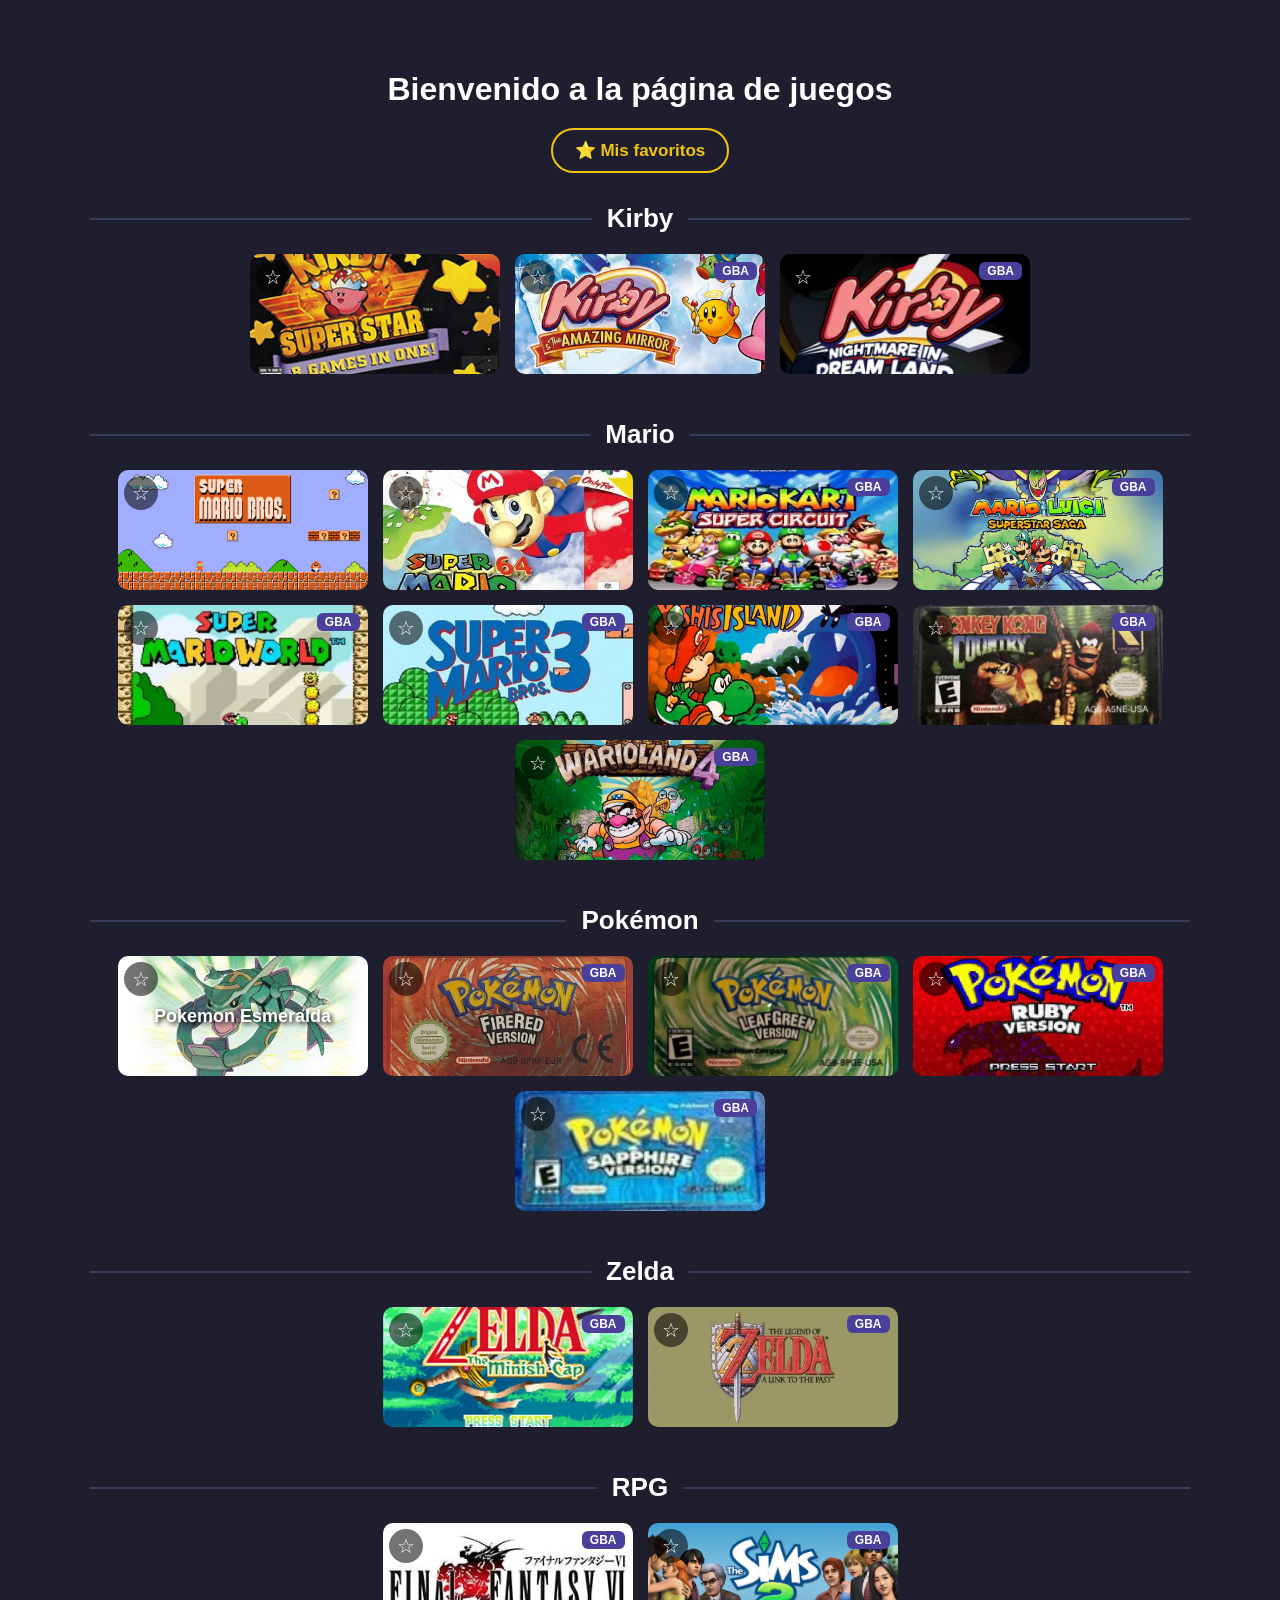
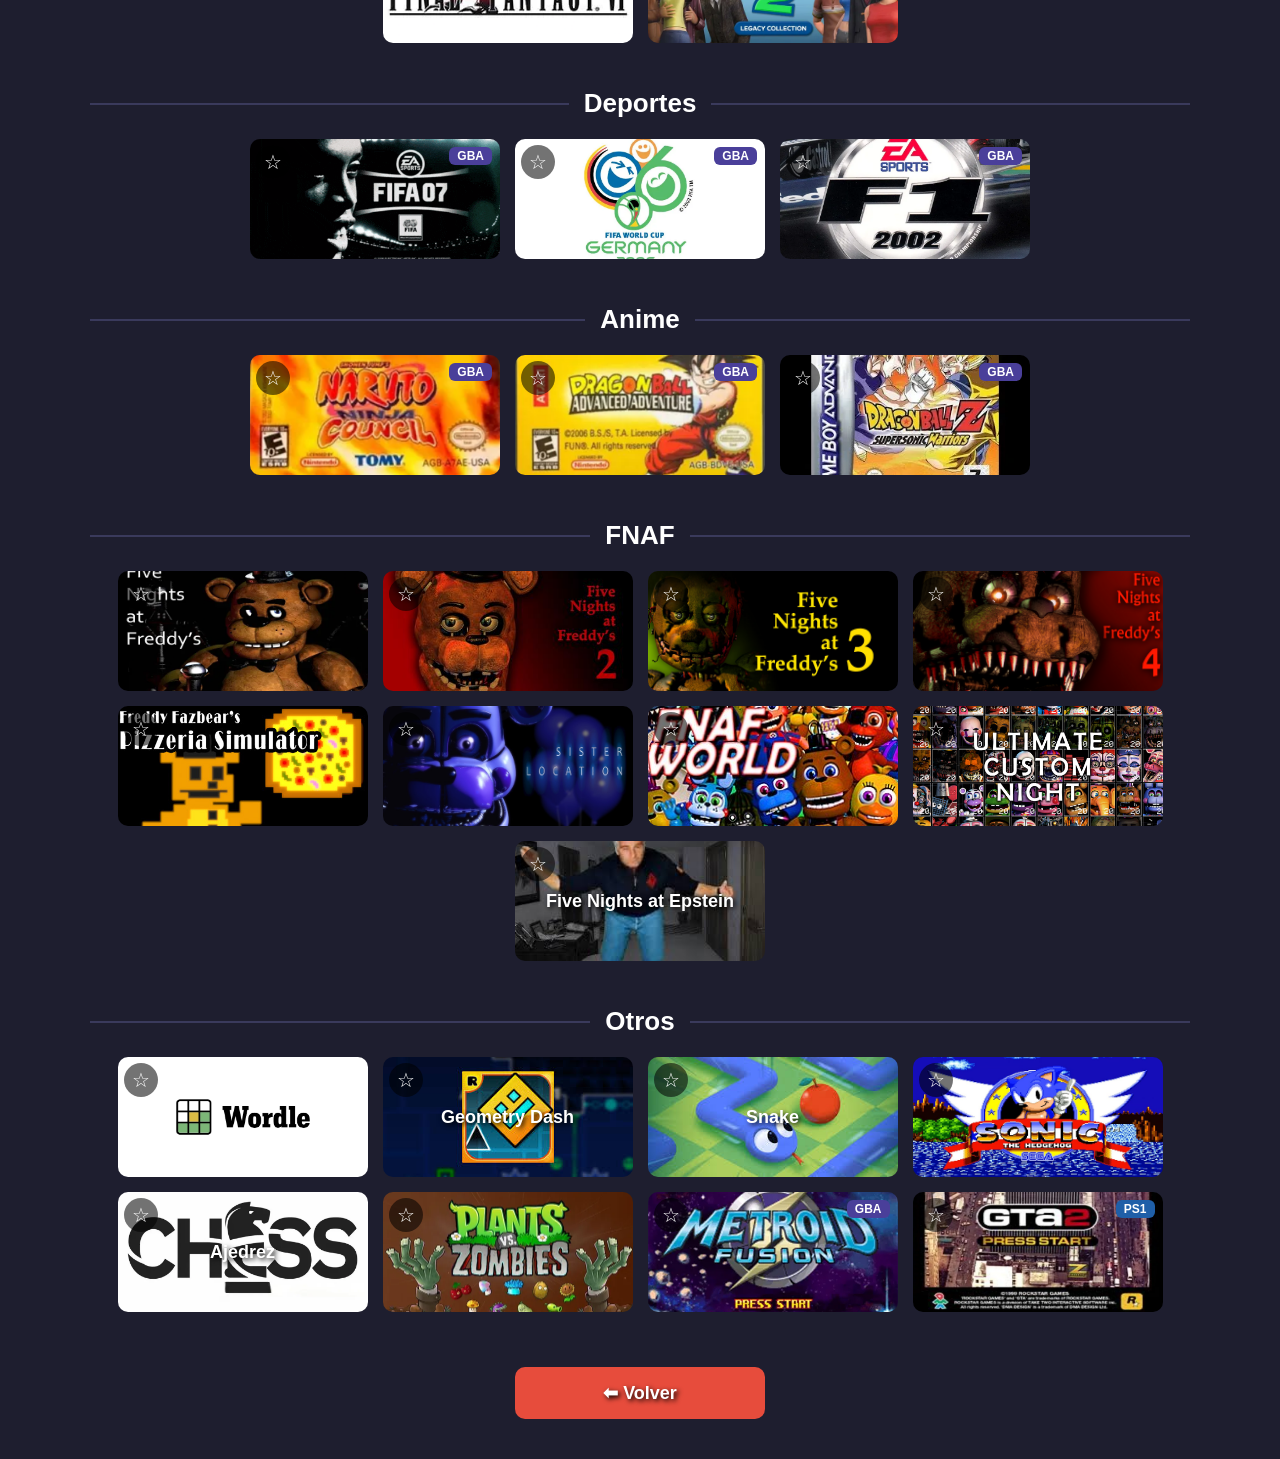
<file: index.html>
<!DOCTYPE html>
<html lang="es">
<head>
    <meta charset="UTF-8">
    <meta name="viewport" content="width=device-width, initial-scale=1.0">
    <title>EufrasioJuegos</title>
    <style>
        body {
            font-family: Arial, sans-serif;
            background-color: #1e1e2f;
            color: white;
            text-align: center;
            padding: 50px 15px 40px;
            margin: 0;
        }

        h1 {
            margin-bottom: 30px;
        }

        /* Secciones */
        .seccion {
            max-width: 1100px;
            margin: 0 auto 45px;
        }

        .seccion[hidden] {
            display: none;
        }

        .seccion h2 {
            display: flex;
            align-items: center;
            gap: 15px;
            font-size: 26px;
            margin: 0 0 20px;
        }

        .seccion h2::before,
        .seccion h2::after {
            content: "";
            flex: 1;
            height: 2px;
            background: #3a3a5c;
        }

        .contenedor-botones {
            display: flex;
            justify-content: center;
            gap: 15px;
            flex-wrap: wrap;
        }

        .boton {
            position: relative;
            display: inline-flex;
            align-items: center;
            justify-content: center;
            width: 250px;
            height: 120px;
            padding: 15px;
            color: white;
            text-decoration: none;
            border-radius: 10px;
            font-size: 18px;
            font-weight: bold;
            transition: 0.3s;
            box-sizing: border-box;
            background-color: #2c2c48;
            background-size: cover;
            background-position: center;
            background-repeat: no-repeat;
            text-shadow: 2px 2px 5px black;
        }

        .boton:hover {
            transform: scale(1.05);
            filter: brightness(1.15);
        }

        .boton:focus-visible {
            outline: 3px solid #f1c40f;
            outline-offset: 3px;
        }

        /* Etiquetas de consola en los juegos emulados */
        .boton.gba::after,
        .boton.ps1::after {
            position: absolute;
            top: 8px;
            right: 8px;
            padding: 2px 8px;
            border-radius: 6px;
            font-size: 12px;
            text-shadow: none;
        }

        .boton.gba::after {
            content: "GBA";
            background: #4a3f9a;
        }

        .boton.ps1::after {
            content: "PS1";
            background: #1f5fa8;
        }

        /* ===== Favoritos ===== */
        .tarjeta {
            position: relative;
            display: inline-flex;
        }

        .estrella {
            position: absolute;
            top: 6px;
            left: 6px;
            z-index: 2;
            width: 34px;
            height: 34px;
            border: none;
            border-radius: 50%;
            background: rgba(0, 0, 0, 0.55);
            color: white;
            font-size: 20px;
            line-height: 1;
            cursor: pointer;
            transition: 0.2s;
        }

        .estrella:hover {
            transform: scale(1.15);
        }

        .estrella.activa {
            color: #f1c40f;
        }

        .boton-favoritos {
            margin: -10px 0 30px;
            padding: 10px 22px;
            border: 2px solid #f1c40f;
            border-radius: 25px;
            background: transparent;
            color: #f1c40f;
            font-size: 17px;
            font-weight: bold;
            cursor: pointer;
            transition: 0.2s;
        }

        .boton-favoritos:hover,
        .boton-favoritos[aria-pressed="true"] {
            background: #f1c40f;
            color: #1e1e2f;
        }

        .sin-favoritos {
            color: #9a9ab8;
        }

        .wordle { background-image: url("wordle.png"); }
        .geometry { background-image: url("geometrydash.jpg"); }
        .mario { background-image: url("mario.png"); }
        .mario64 { background-image: url("mario64.png"); }
        .fnaf1 { background-image: url("fnaf1.png"); }
        .fnaf2 { background-image: url("fnaf2.png"); }
        .fnaf3 { background-image: url("fnaf3.png"); }
        .fnaf4 { background-image: url("fnaf4.png"); }
        .pizzeria-simulator { background-image: url("pizzeria-simulator.png"); }
        .sister-location { background-image: url("sister-location.png"); }
        .fnaf-world { background-image: url("fnaf-world.png"); }
        .ultimate-custom-night { background-image: url("ultimate-custom-night.png"); }
        .snake { background-image: url("snake.jpg"); }
        .kirby { background-image: url("kirby.png"); }
        .pokemon { background-image: url("pokemon.jpg"); }
        .sonic { background-image: url("sonic.jpg"); }
        .chess { background-image: url("chess.png"); }
        .pvsz { background-image: url("pvsz.png"); }
        .fnafepstein { background-image: url("fnafepstein.jpg"); }

        .volver {
            background-color: #e74c3c;
            background-image: none;
            height: auto;
            margin-top: 10px;
        }

        .volver:hover {
            background-color: #c0392b;
            transform: scale(1.05);
            filter: none;
        }

        /* ===== Ventana emergente del juego ===== */
        #ventana {
            position: fixed;
            inset: 0;
            z-index: 1000;
            display: flex;
            align-items: center;
            justify-content: center;
            background: rgba(0, 0, 0, 0.8);
        }

        #ventana[hidden] {
            display: none;
        }

        /* Formato GBA (3:2) por defecto */
        .ventana-caja {
            position: relative;
            width: min(900px, 95vw, calc(88vh * 1.5));
            aspect-ratio: 3 / 2;
            background: #000;
            border-radius: 10px;
            box-shadow: 0 10px 40px rgba(0, 0, 0, 0.7);
        }

        /* Formato PlayStation (4:3) */
        .ventana-caja[data-consola="ps1"] {
            width: min(900px, 95vw, calc(88vh * 4 / 3));
            aspect-ratio: 4 / 3;
        }

        .ventana-caja iframe {
            width: 100%;
            height: 100%;
            border: 0;
            border-radius: 10px;
        }

        #ventana-cerrar {
            position: absolute;
            top: -16px;
            right: -16px;
            width: 36px;
            height: 36px;
            border: none;
            border-radius: 50%;
            background: #e74c3c;
            color: white;
            font-size: 18px;
            font-weight: bold;
            cursor: pointer;
            box-shadow: 0 2px 8px rgba(0, 0, 0, 0.6);
        }

        #ventana-cerrar:hover {
            background: #c0392b;
        }

        @media (max-width: 600px) {
            #ventana-cerrar { top: -44px; right: 0; }
        }

        body.jugando {
            overflow: hidden;
        }
    </style>
</head>
<body>

    <h1>Bienvenido a la página de juegos</h1>

    <button type="button" class="boton-favoritos" id="ver-favoritos" aria-pressed="false">⭐ Mis favoritos</button>

    <section class="seccion" id="favoritos" hidden>
        <h2>Favoritos</h2>
        <div class="contenedor-botones" id="sec-favoritos"></div>
        <p class="sin-favoritos" id="sin-favoritos">Todavía no tienes favoritos. Pulsa la ☆ de un juego para añadirlo.</p>
    </section>

    <!-- Los juegos de GBA y PS1 se colocan solos en su sección según el campo "seccion"
         de gba/roms/games.json y ps1/roms/games.json -->

    <section class="seccion">
        <h2>Kirby</h2>
        <div class="contenedor-botones" id="sec-kirby">
            <a href="https://chonni777.github.io/Kirby-Super-Star/" class="boton kirby" aria-label="Kirby Super Star"></a>
        </div>
    </section>

    <section class="seccion">
        <h2>Mario</h2>
        <div class="contenedor-botones" id="sec-mario">
            <a href="https://chonni777.github.io/supermariobros/" class="boton mario" aria-label="Super Mario Bros"></a>
            <a href="https://chonni777.github.io/mario64/" class="boton mario64" aria-label="Super Mario 64"></a>
        </div>
    </section>

    <section class="seccion">
        <h2>Pokémon</h2>
        <div class="contenedor-botones" id="sec-pokemon">
            <a href="https://chonni777.github.io/pokemon-esmeralda/" class="boton pokemon">Pokemon Esmeralda</a>
        </div>
    </section>

    <section class="seccion">
        <h2>Zelda</h2>
        <div class="contenedor-botones" id="sec-zelda"></div>
    </section>

    <section class="seccion">
        <h2>RPG</h2>
        <div class="contenedor-botones" id="sec-rpg"></div>
    </section>

    <section class="seccion">
        <h2>Deportes</h2>
        <div class="contenedor-botones" id="sec-deportes"></div>
    </section>

    <section class="seccion">
        <h2>Anime</h2>
        <div class="contenedor-botones" id="sec-anime"></div>
    </section>

    <section class="seccion">
        <h2>FNAF</h2>
        <div class="contenedor-botones" id="sec-fnaf">
            <a href="https://chonni777.github.io/fnaf1/" class="boton fnaf1" aria-label="FNAF 1"></a>
            <a href="https://chonni777.github.io/fnaf2/" class="boton fnaf2" aria-label="FNAF 2"></a>
            <a href="https://chonni777.github.io/fnaf3/" class="boton fnaf3" aria-label="FNAF 3"></a>
            <a href="https://chonni777.github.io/fnaf4/" class="boton fnaf4" aria-label="FNAF 4"></a>
            <a href="https://chonni777.github.io/Pizzeria-Simulator/" class="boton pizzeria-simulator" aria-label="Pizzeria Simulator"></a>
            <a href="https://chonni777.github.io/sister-location/" class="boton sister-location" aria-label="Sister Location"></a>
            <a href="https://chonni777.github.io/fnaf-world/" class="boton fnaf-world" aria-label="FNAF World"></a>
            <a href="https://chonni777.github.io/ultimate-custom-night/" class="boton ultimate-custom-night" aria-label="Ultimate Custom Night"></a>
            <a href="https://chonni777.github.io/FNAFEpstein/" class="boton fnafepstein">Five Nights at Epstein</a>
        </div>
    </section>

    <section class="seccion">
        <h2>Otros</h2>
        <div class="contenedor-botones" id="sec-otros">
            <a href="https://chonni777.github.io/eufrasiowordle/" class="boton wordle" aria-label="Wordle"></a>
            <a href="https://chonni777.github.io/Geomtry-Dash/" class="boton geometry">Geometry Dash</a>
            <a href="https://chonni777.github.io/snkae/" class="boton snake">Snake</a>
            <a href="https://chonni777.github.io/sonic/" class="boton sonic" aria-label="Sonic"></a>
            <a href="https://chonni777.github.io/eufrasiochess/" class="boton chess">Ajedrez</a>
            <a href="https://chonni777.github.io/plantvszombies/" class="boton pvsz" aria-label="Plants vs Zombies"></a>
        </div>
    </section>

    <a href="https://chonni777.github.io/Calendari-Vicent-Plantada/" class="boton volver">⬅ Volver</a>

    <!-- Ventana emergente donde se abren los juegos de GBA y PS1 -->
    <div id="ventana" hidden>
        <div class="ventana-caja">
            <button id="ventana-cerrar" aria-label="Cerrar juego">✕</button>
            <iframe id="ventana-marco" title="Juego" allow="fullscreen; gamepad; autoplay"></iframe>
        </div>
    </div>

    <script>
        const ventana = document.getElementById('ventana');
        const caja = ventana.querySelector('.ventana-caja');
        const marco = document.getElementById('ventana-marco');

        // Consolas integradas: cada una tiene su carpeta con jugar.html y roms/games.json
        const CONSOLAS = ['gba', 'ps1'];

        function abrirJuego(consola, id) {
            marco.src = consola + '/jugar.html?juego=' + encodeURIComponent(id);
            caja.dataset.consola = consola;
            ventana.hidden = false;
            document.body.classList.add('jugando');
            marco.addEventListener('load', () => marco.focus(), { once: true });
        }

        function cerrarJuego() {
            marco.src = 'about:blank'; // detiene el juego y el sonido
            ventana.hidden = true;
            document.body.classList.remove('jugando');
        }

        document.getElementById('ventana-cerrar').addEventListener('click', cerrarJuego);
        // Clic en el fondo oscuro también cierra
        ventana.addEventListener('click', (ev) => { if (ev.target === ventana) cerrarJuego(); });

        // Coloca cada juego en su sección (campo "seccion" de <consola>/roms/games.json)
        function añadirJuego(consola, game) {
            const destino = document.getElementById('sec-' + game.seccion)
                         || document.getElementById('sec-otros');
            const a = document.createElement('a');
            a.href = consola + '/jugar.html?juego=' + encodeURIComponent(game.id);
            a.className = 'boton ' + consola;
            a.style.backgroundImage = 'url("' + game.image + '")';
            a.setAttribute('aria-label', game.id);
            a.dataset.consola = consola;
            a.dataset.juego = game.id;
            destino.appendChild(a);
        }

        Promise.all(CONSOLAS.map(consola =>
            fetch(consola + '/roms/games.json', { cache: 'no-cache' })
                .then(res => res.ok ? res.json() : [])
                .then(games => games.forEach(game => añadirJuego(consola, game)))
                .catch(err => console.warn('No se pudo cargar la lista de ' + consola + ':', err))
        )).then(() => {
            // Oculta las secciones que se hayan quedado sin juegos
            document.querySelectorAll('.seccion:not(#favoritos)').forEach(sec => {
                sec.hidden = !sec.querySelector('.boton');
            });
            prepararFavoritos();
        });

        // Los juegos de consola (también sus copias en Favoritos) se abren en la ventana emergente
        document.addEventListener('click', (ev) => {
            const a = ev.target.closest('a[data-consola]');
            if (!a) return;
            ev.preventDefault();
            abrirJuego(a.dataset.consola, a.dataset.juego);
        });

        // ===== Favoritos (se guardan en el navegador con localStorage) =====
        const CLAVE_FAVORITOS = 'eufrasiojuegos-favoritos';
        const contFavoritos = document.getElementById('sec-favoritos');
        const botonVerFavoritos = document.getElementById('ver-favoritos');

        function leerFavoritos() {
            try {
                return JSON.parse(localStorage.getItem(CLAVE_FAVORITOS)) || [];
            } catch (e) {
                return [];
            }
        }

        function guardarFavoritos(lista) {
            try {
                localStorage.setItem(CLAVE_FAVORITOS, JSON.stringify(lista));
            } catch (e) {
                console.warn('No se pudieron guardar los favoritos:', e);
            }
        }

        // Cada juego se identifica por su enlace
        function idJuego(a) {
            return a.getAttribute('href');
        }

        // Envuelve un botón de juego y le añade la estrella
        function crearTarjeta(a) {
            const tarjeta = document.createElement('div');
            tarjeta.className = 'tarjeta';
            a.replaceWith(tarjeta);
            tarjeta.appendChild(a);

            const estrella = document.createElement('button');
            estrella.type = 'button';
            estrella.className = 'estrella';
            estrella.dataset.juego = idJuego(a);
            estrella.addEventListener('click', () => alternarFavorito(idJuego(a)));
            tarjeta.appendChild(estrella);
        }

        function alternarFavorito(id) {
            const favs = leerFavoritos();
            const i = favs.indexOf(id);
            if (i === -1) favs.push(id); else favs.splice(i, 1);
            guardarFavoritos(favs);
            pintarFavoritos();
        }

        function pintarFavoritos() {
            const favs = leerFavoritos();

            // Actualiza todas las estrellas
            document.querySelectorAll('.estrella').forEach(est => {
                const activa = favs.includes(est.dataset.juego);
                est.classList.toggle('activa', activa);
                est.textContent = activa ? '★' : '☆';
                est.setAttribute('aria-label', activa ? 'Quitar de favoritos' : 'Añadir a favoritos');
                est.title = est.getAttribute('aria-label');
            });

            // Rellena la sección de Favoritos con copias de los juegos
            contFavoritos.innerHTML = '';
            favs.forEach(id => {
                const original = [...document.querySelectorAll('.seccion:not(#favoritos) .boton')]
                    .find(a => idJuego(a) === id);
                if (!original) return;
                const tarjeta = original.parentElement.cloneNode(true);
                tarjeta.querySelector('.estrella')
                    .addEventListener('click', () => alternarFavorito(id));
                contFavoritos.appendChild(tarjeta);
            });

            document.getElementById('sin-favoritos').hidden = contFavoritos.children.length > 0;
        }

        // El botón "Mis favoritos" muestra solo los favoritos, o vuelve a mostrarlo todo
        botonVerFavoritos.addEventListener('click', () => {
            const soloFavoritos = botonVerFavoritos.getAttribute('aria-pressed') !== 'true';
            botonVerFavoritos.setAttribute('aria-pressed', soloFavoritos);
            botonVerFavoritos.textContent = soloFavoritos ? '🎮 Ver todos los juegos' : '⭐ Mis favoritos';
            document.getElementById('favoritos').hidden = !soloFavoritos;
            document.querySelectorAll('.seccion:not(#favoritos)').forEach(sec => {
                sec.hidden = soloFavoritos || !sec.querySelector('.boton');
            });
        });

        function prepararFavoritos() {
            document.querySelectorAll('.seccion:not(#favoritos) .boton').forEach(crearTarjeta);
            pintarFavoritos();
        }
    </script>

</body>
</html>
</file>
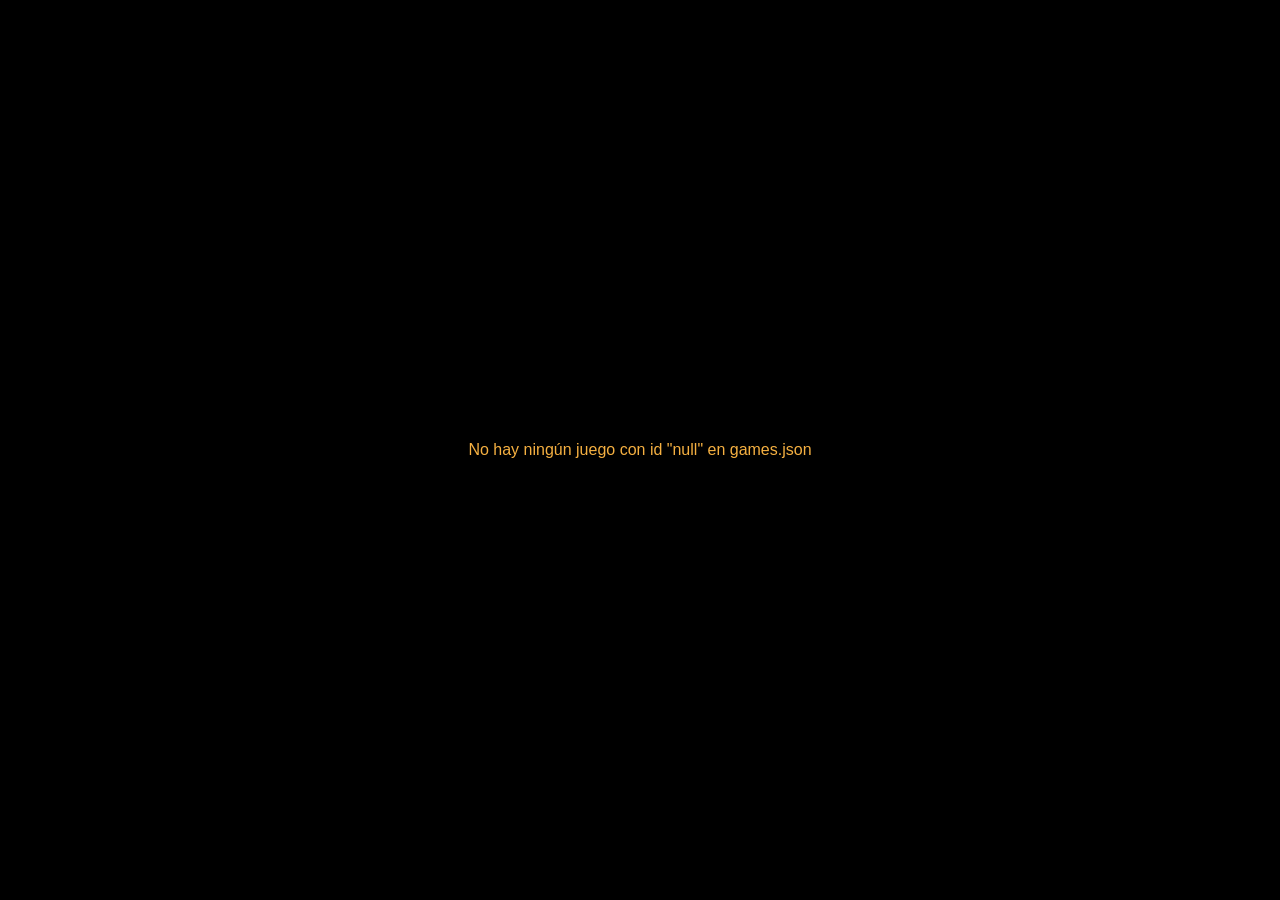
<file: gba/jugar.html>
<!DOCTYPE html>
<html lang="es">
<head>
  <meta charset="UTF-8">
  <meta name="viewport" content="width=device-width, initial-scale=1">
  <title>Juego</title>
  <style>
    html, body { margin: 0; height: 100%; background: #000; overflow: hidden; }
    #game { width: 100%; height: 100%; }
    #error { position: absolute; inset: 0; margin: auto; height: fit-content; padding: 20px;
             color: #f5b041; font-family: Arial, sans-serif; text-align: center; }
  </style>
</head>
<body>
  <div id="game"></div>
  <p id="error" hidden></p>

  <script>
    // Carga el juego indicado en ?juego=<id> (definido en roms/games.json)
    const DATA_PATH = 'https://cdn.emulatorjs.org/stable/data/';

    function mostrarError(texto) {
      const el = document.getElementById('error');
      el.textContent = texto;
      el.hidden = false;
    }

    const id = new URLSearchParams(location.search).get('juego');

    fetch('roms/games.json', { cache: 'no-cache' })
      .then(res => {
        if (!res.ok) throw new Error('No se encuentra roms/games.json');
        return res.json();
      })
      .then(games => {
        const game = games.find(g => g.id === id);
        if (!game) throw new Error('No hay ningún juego con id "' + id + '" en games.json');

        window.EJS_player = '#game';
        window.EJS_core = 'gba';
        window.EJS_gameUrl = game.file;
        window.EJS_gameName = game.id;      // las partidas guardadas van asociadas al id
        window.EJS_pathtodata = DATA_PATH;
        window.EJS_startOnLoaded = true;
        window.EJS_language = 'es-ES';

        const script = document.createElement('script');
        script.src = DATA_PATH + 'loader.js';
        script.onerror = () => mostrarError('No se pudo cargar el emulador. Comprueba la conexión a internet.');
        document.body.appendChild(script);
      })
      .catch(err => mostrarError(err.message));
  </script>
</body>
</html>
</file>
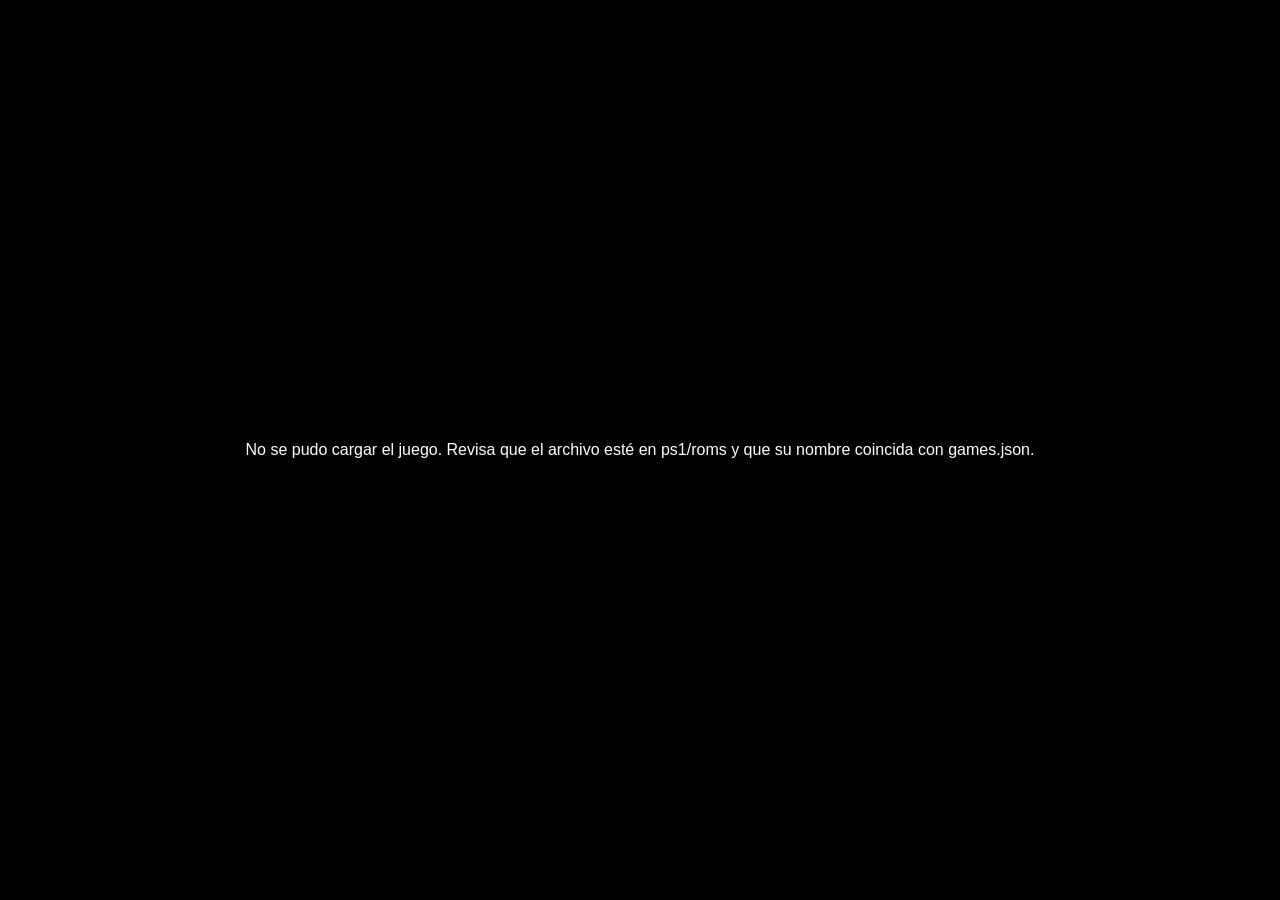
<file: ps1/jugar.html>
<!DOCTYPE html>
<html lang="es">
<head>
    <meta charset="UTF-8">
    <meta name="viewport" content="width=device-width, initial-scale=1.0">
    <title>PS1</title>
    <style>
        html, body { margin: 0; height: 100%; background: #000; overflow: hidden; }
        #juego { width: 100%; height: 100%; }
        #error { color: white; font-family: Arial, sans-serif; display: flex;
                 align-items: center; justify-content: center; height: 100%;
                 text-align: center; padding: 20px; box-sizing: border-box; }
    </style>
</head>
<body>
    <div id="juego"></div>

    <script>
        // Pon true si subes una BIOS a ps1/bios/scph5501.bin (mejora la compatibilidad)
        const USAR_BIOS = true;

        const id = new URLSearchParams(location.search).get('juego');

        fetch('roms/games.json', { cache: 'no-cache' })
            .then(res => res.json())
            .then(games => {
                const game = games.find(g => g.id === id);
                if (!game) throw new Error('Juego no encontrado: ' + id);

                window.EJS_player = '#juego';
                window.EJS_core = 'psx';
                window.EJS_gameName = game.id;
                window.EJS_gameUrl = 'roms/' + game.rom;
                if (USAR_BIOS) window.EJS_biosUrl = 'bios/scph5501.bin';
                window.EJS_pathtodata = 'https://cdn.emulatorjs.org/stable/data/';
                window.EJS_startOnLoaded = true;
                window.EJS_language = 'es-ES';
                // Solo el juego: sin botones de más
                window.EJS_Buttons = {
                    screenRecord: false, cheat: false, cacheManager: false,
                    saveSavFiles: false, loadSavFiles: false, exitEmulation: false
                };

                const s = document.createElement('script');
                s.src = window.EJS_pathtodata + 'loader.js';
                document.body.appendChild(s);
            })
            .catch(err => {
                document.getElementById('juego').outerHTML =
                    '<div id="error">No se pudo cargar el juego. Revisa que el archivo esté en ps1/roms y que su nombre coincida con games.json.</div>';
                console.error(err);
            });
    </script>
</body>
</html>
</file>
